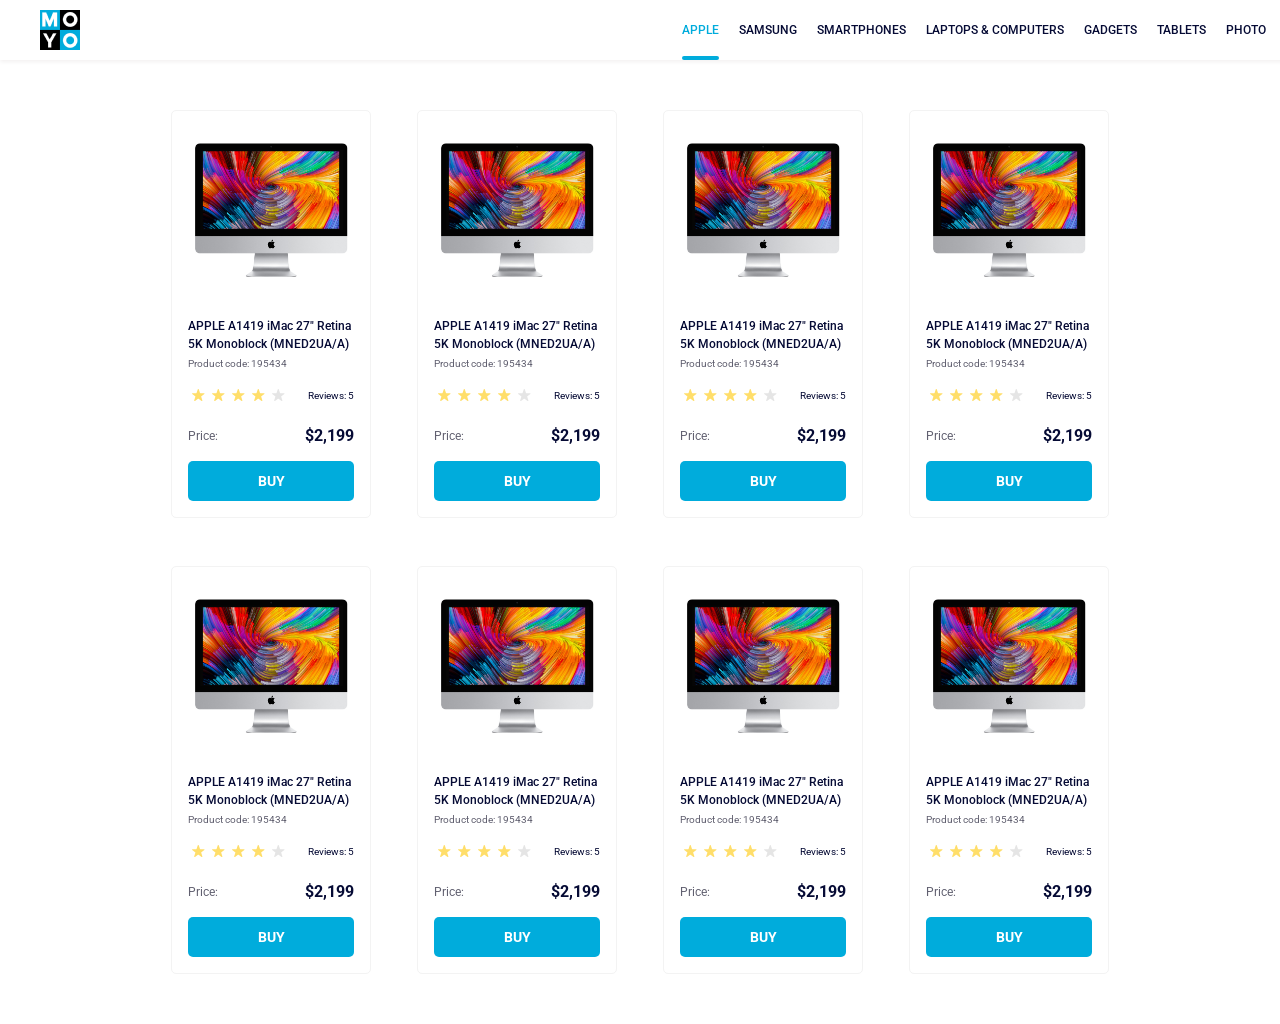
<file: index.html>
<!doctype html><html lang="en"><head><meta charset="utf-8"><meta name="viewport" content="width=device-width, initial-scale=1.0"><title>Catalog</title><link rel="preconnect" href="https://fonts.googleapis.com"><link rel="preconnect" href="https://fonts.gstatic.com"><link href="https://fonts.googleapis.com/css2?family=Roboto:wght@400;500;700&display=swap" rel="stylesheet"><link rel="stylesheet" href="index.01135c3e.css"></head><body> <header class="header"> <div class="header__logo"> <a href="#" class="header__logo-link"> <img src="logo.eddae0ff.png" alt="Moyo company logo"> </a> </div> <nav class="nav"> <ul class="nav__list"> <li class="nav__item"> <a href="#" class="is-active nav__link"> apple </a> </li> <li class="nav__item"> <a href="#" class="nav__link"> samsung </a> </li> <li class="nav__item"> <a href="#" class="nav__link"> smartphones </a> </li> <li class="nav__item"> <a href="#" class="nav__link" data-qa="nav-hover"> laptops & computers </a> </li> <li class="nav__item"> <a href="#" class="nav__link"> gadgets </a> </li> <li class="nav__item"> <a href="#" class="nav__link"> tablets </a> </li> <li class="nav__item"> <a href="#" class="nav__link"> photo </a> </li> <li class="nav__item"> <a href="#" class="nav__link"> video </a> </li> </ul> </nav> </header> <main class="catalog"> <div class="card" data-qa="card"> <img src="imac.202c52ff.jpeg" alt="imac" class="card__image"> <div class="card__info"> <h2 class="card__title"> APPLE A1419 iMac 27" Retina <br> 5K Monoblock (MNED2UA/A) </h2> <p class="card__description">Product code: 195434</p> <div class="card__like"> <div class="card__stars"> <div class="stars stars--4"> <div class="stars__star"></div> <div class="stars__star"></div> <div class="stars__star"></div> <div class="stars__star"></div> <div class="stars__star"></div> </div> <div class="card__reviews"></div> <span class="card__reviews-count">Reviews: 5</span> </div> </div> <div class="card__price"> <p class="card__price-label">Price:</p> <span class="card__price-value">$2,199</span> </div> </div> <a href="#" class="card__button" data-qa="card-hover"> BUY </a> </div> <div class="card"> <img src="imac.202c52ff.jpeg" alt="imac" class="card__image"> <div class="card__info"> <h2 class="card__title"> APPLE A1419 iMac 27" Retina <br> 5K Monoblock (MNED2UA/A) </h2> <p class="card__description">Product code: 195434</p> <div class="card__like"> <div class="card__stars"> <div class="stars stars--4"> <div class="stars__star"></div> <div class="stars__star"></div> <div class="stars__star"></div> <div class="stars__star"></div> <div class="stars__star"></div> </div> <div class="card__reviews"></div> <span class="card__reviews-count">Reviews: 5</span> </div> </div> <div class="card__price"> <p class="card__price-label">Price:</p> <span class="card__price-value">$2,199</span> </div> </div> <a href="#" class="card__button"> BUY </a> </div> <div class="card"> <img src="imac.202c52ff.jpeg" alt="imac" class="card__image"> <div class="card__info"> <h2 class="card__title"> APPLE A1419 iMac 27" Retina <br> 5K Monoblock (MNED2UA/A) </h2> <p class="card__description">Product code: 195434</p> <div class="card__like"> <div class="card__stars"> <div class="stars stars--4"> <div class="stars__star"></div> <div class="stars__star"></div> <div class="stars__star"></div> <div class="stars__star"></div> <div class="stars__star"></div> </div> <div class="card__reviews"></div> <span class="card__reviews-count">Reviews: 5</span> </div> </div> <div class="card__price"> <p class="card__price-label">Price:</p> <span class="card__price-value">$2,199</span> </div> </div> <a href="#" class="card__button"> BUY </a> </div> <div class="card"> <img src="imac.202c52ff.jpeg" alt="imac" class="card__image"> <div class="card__info"> <h2 class="card__title"> APPLE A1419 iMac 27" Retina <br> 5K Monoblock (MNED2UA/A) </h2> <p class="card__description">Product code: 195434</p> <div class="card__like"> <div class="card__stars"> <div class="stars stars--4"> <div class="stars__star"></div> <div class="stars__star"></div> <div class="stars__star"></div> <div class="stars__star"></div> <div class="stars__star"></div> </div> <div class="card__reviews"></div> <span class="card__reviews-count">Reviews: 5</span> </div> </div> <div class="card__price"> <p class="card__price-label">Price:</p> <span class="card__price-value">$2,199</span> </div> </div> <a href="#" class="card__button"> BUY </a> </div> <div class="card"> <img src="imac.202c52ff.jpeg" alt="imac" class="card__image"> <div class="card__info"> <h2 class="card__title"> APPLE A1419 iMac 27" Retina <br> 5K Monoblock (MNED2UA/A) </h2> <p class="card__description">Product code: 195434</p> <div class="card__like"> <div class="card__stars"> <div class="stars stars--4"> <div class="stars__star"></div> <div class="stars__star"></div> <div class="stars__star"></div> <div class="stars__star"></div> <div class="stars__star"></div> </div> <div class="card__reviews"></div> <span class="card__reviews-count">Reviews: 5</span> </div> </div> <div class="card__price"> <p class="card__price-label">Price:</p> <span class="card__price-value">$2,199</span> </div> </div> <a href="#" class="card__button"> BUY </a> </div> <div class="card"> <img src="imac.202c52ff.jpeg" alt="imac" class="card__image"> <div class="card__info"> <h2 class="card__title"> APPLE A1419 iMac 27" Retina <br> 5K Monoblock (MNED2UA/A) </h2> <p class="card__description">Product code: 195434</p> <div class="card__like"> <div class="card__stars"> <div class="stars stars--4"> <div class="stars__star"></div> <div class="stars__star"></div> <div class="stars__star"></div> <div class="stars__star"></div> <div class="stars__star"></div> </div> <div class="card__reviews"></div> <span class="card__reviews-count">Reviews: 5</span> </div> </div> <div class="card__price"> <p class="card__price-label">Price:</p> <span class="card__price-value">$2,199</span> </div> </div> <a href="#" class="card__button"> BUY </a> </div> <div class="card"> <img src="imac.202c52ff.jpeg" alt="imac" class="card__image"> <div class="card__info"> <h2 class="card__title"> APPLE A1419 iMac 27" Retina <br> 5K Monoblock (MNED2UA/A) </h2> <p class="card__description">Product code: 195434</p> <div class="card__like"> <div class="card__stars"> <div class="stars stars--4"> <div class="stars__star"></div> <div class="stars__star"></div> <div class="stars__star"></div> <div class="stars__star"></div> <div class="stars__star"></div> </div> <div class="card__reviews"></div> <span class="card__reviews-count">Reviews: 5</span> </div> </div> <div class="card__price"> <p class="card__price-label">Price:</p> <span class="card__price-value">$2,199</span> </div> </div> <a href="#" class="card__button"> BUY </a> </div> <div class="card"> <img src="imac.202c52ff.jpeg" alt="imac" class="card__image"> <div class="card__info"> <h2 class="card__title"> APPLE A1419 iMac 27" Retina <br> 5K Monoblock (MNED2UA/A) </h2> <p class="card__description">Product code: 195434</p> <div class="card__like"> <div class="card__stars"> <div class="stars stars--4"> <div class="stars__star"></div> <div class="stars__star"></div> <div class="stars__star"></div> <div class="stars__star"></div> <div class="stars__star"></div> </div> <div class="card__reviews"></div> <span class="card__reviews-count">Reviews: 5</span> </div> </div> <div class="card__price"> <p class="card__price-label">Price:</p> <span class="card__price-value">$2,199</span> </div> </div> <a href="#" class="card__button"> BUY </a> </div> </main> </body></html>
</file>
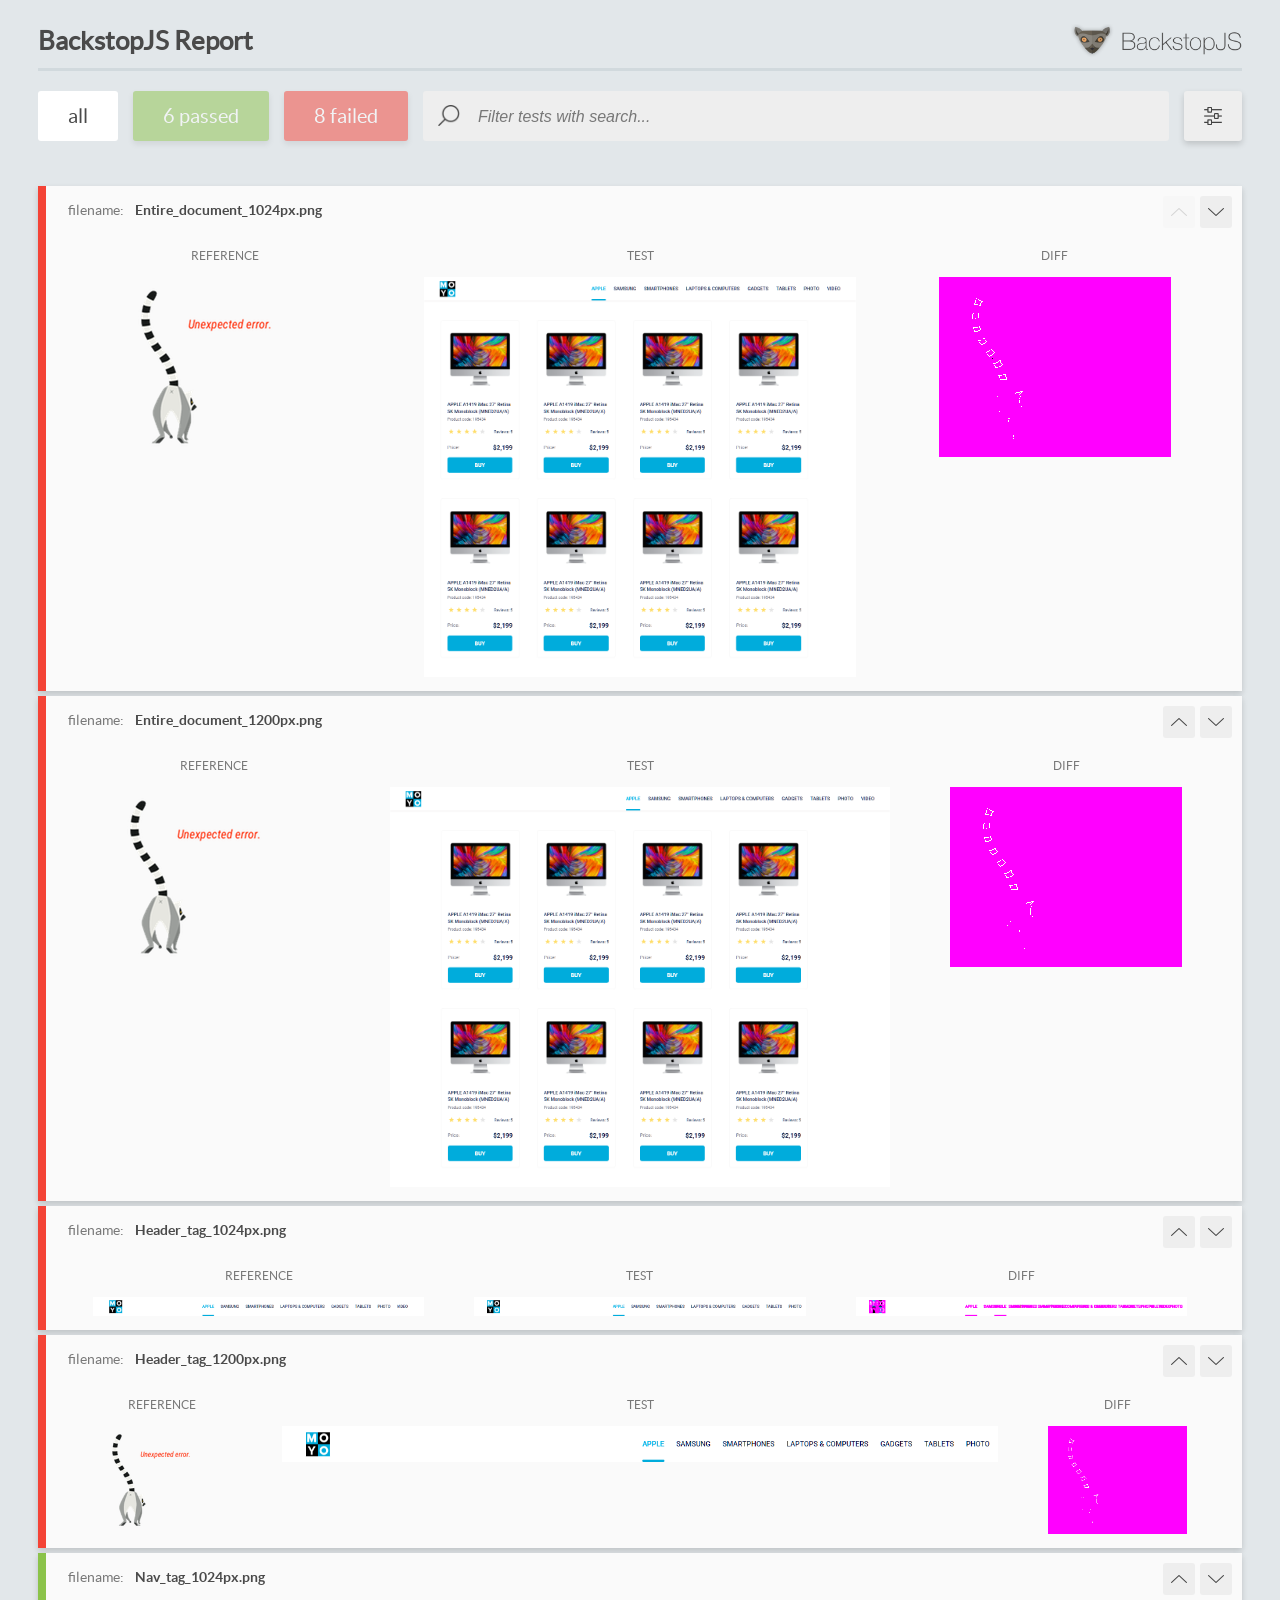
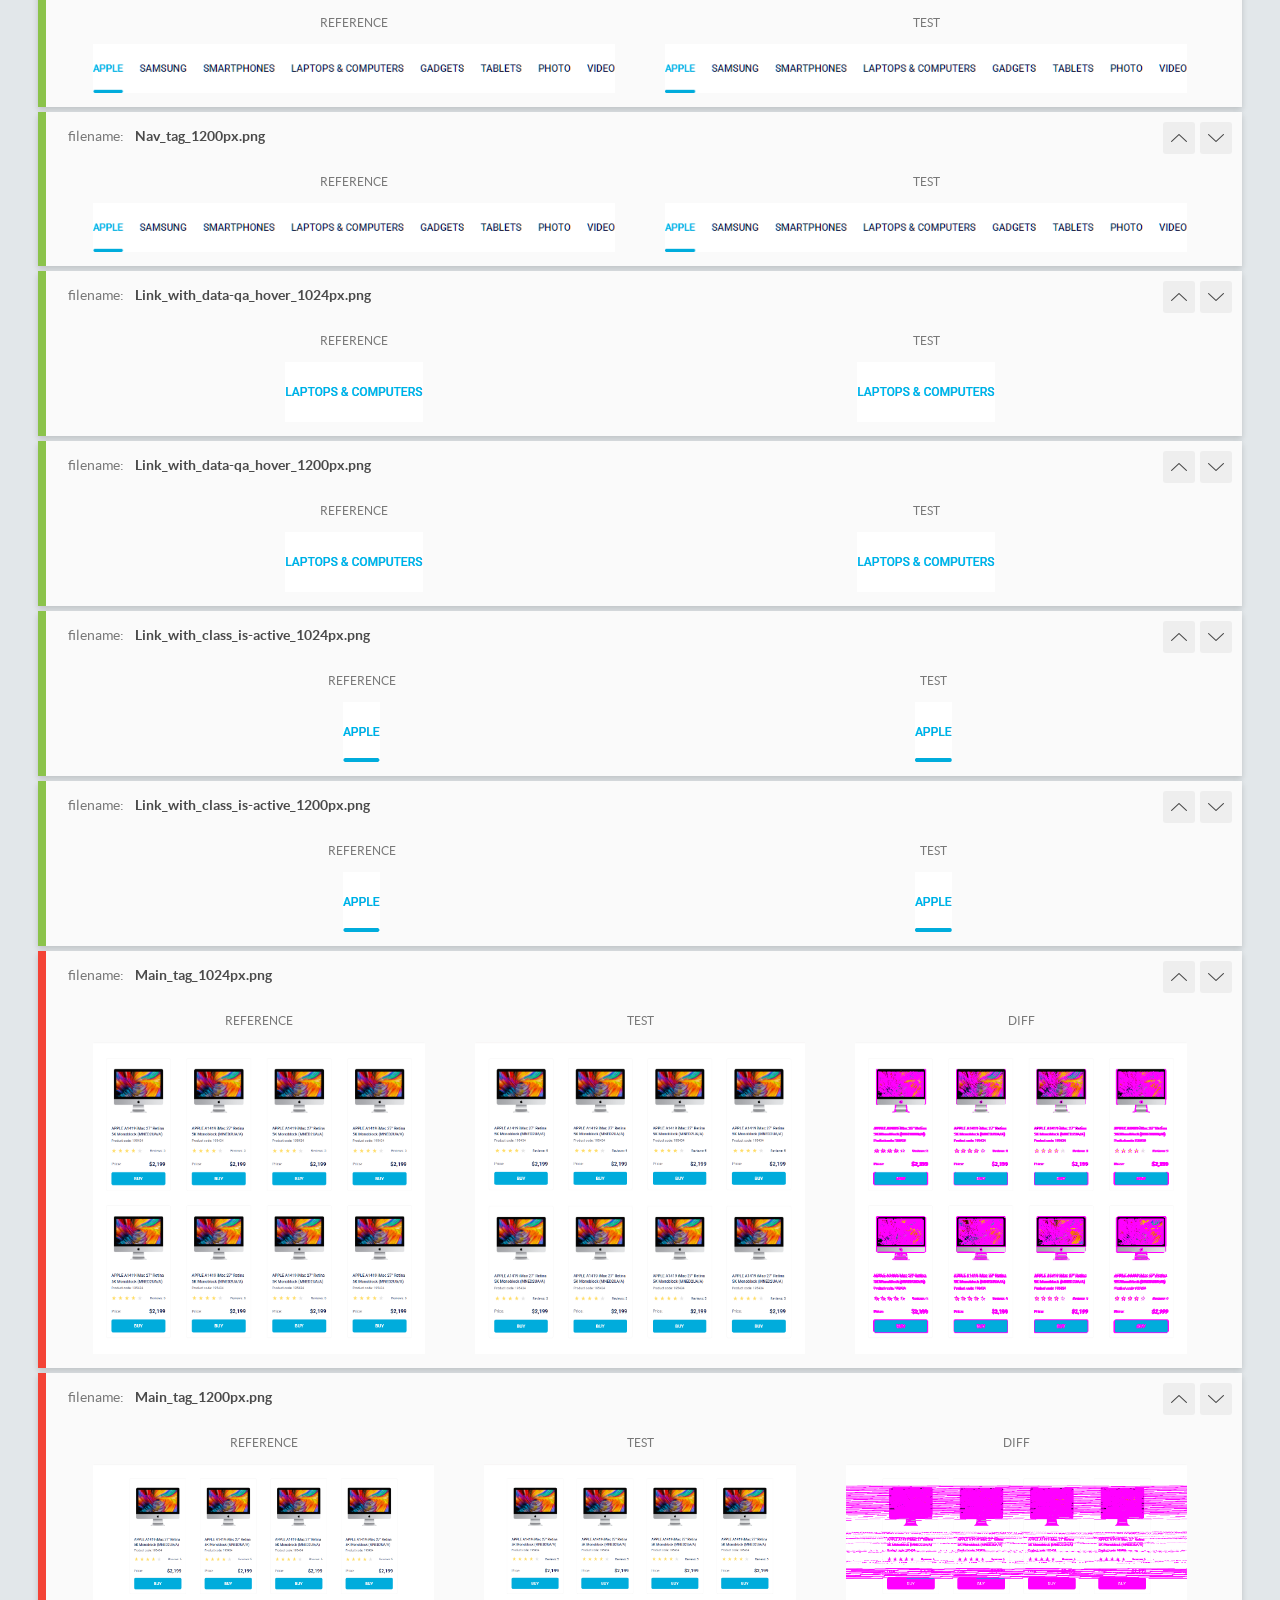
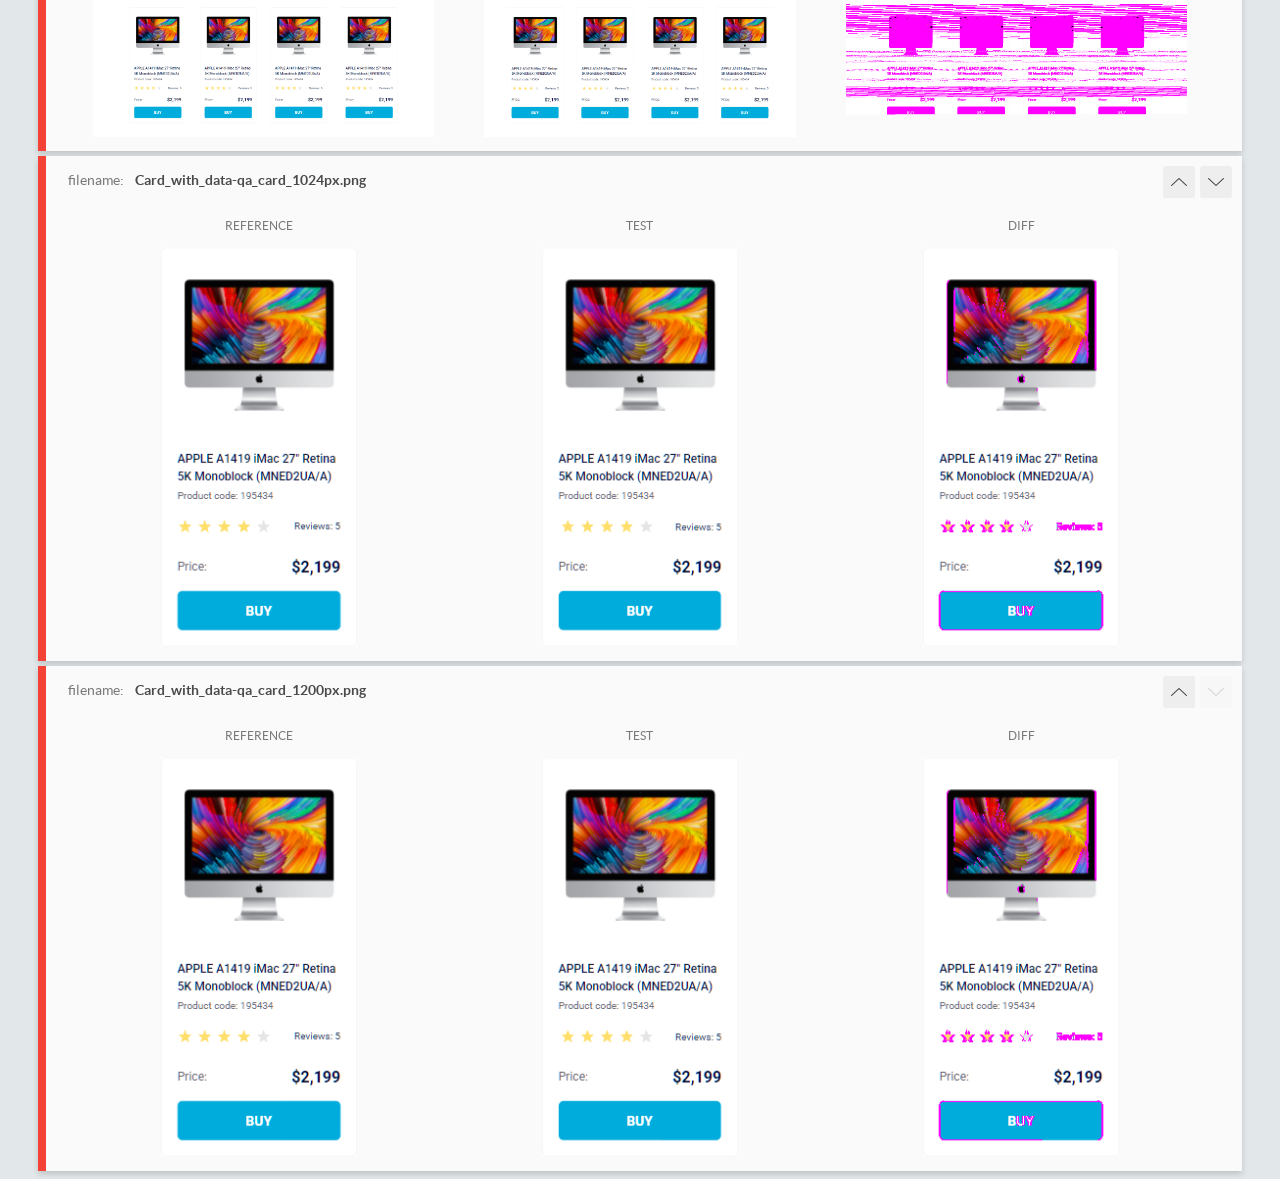
<file: report/html_report/index.html>
<!DOCTYPE html>
<html>
  <head>
    <meta charset="utf-8">
    <!-- Disable Cache -->
    <meta http-equiv="Cache-Control" content="no-cache, no-store, must-revalidate">
    <meta http-equiv="Pragma" content="no-cache">
    <meta http-equiv="Expires" content="0">

    <title>BackstopJS Report</title>

    <style>
      @font-face {
          font-family: 'latoregular';
          src: url('./assets/fonts/lato-regular-webfont.woff2') format('woff2'),
              url('./assets/fonts/lato-regular-webfont.woff') format('woff');
          font-weight: 400;
          font-style: normal;
      }
      @font-face {
          font-family: 'latobold';
          src: url('./assets/fonts/lato-bold-webfont.woff2') format('woff2'),
              url('./assets/fonts/lato-bold-webfont.woff') format('woff');
          font-weight: 700;
          font-style: normal;
      }

      .ReactModal__Body--open {
          overflow: hidden;
      }
      .ReactModal__Body--open .header {
        display: none;
      }

    </style>
  </head>
  <body style="background-color: #E2E7EA">
    <div id="root">

    </div>
    <script>
      function report (report) { // eslint-disable-line no-unused-vars
        window.tests = report;
      }
    </script>
    <script src="config.js"></script>
    <script src="index_bundle.js"></script>
  </body>
</html>
</file>
<file: index.01135c3e.css>
.header{background-color:#fff;justify-content:space-between;align-items:center;width:100%;padding:0 40px;display:flex;position:relative;box-shadow:0 2px 4px #f3f1f1}.nav__item{margin-right:20px}.nav__item:first-child{margin-left:0}.nav__item:last-child{margin-right:0}.nav__list{margin:0;padding:0;list-style:none;display:flex}.nav__link{text-transform:uppercase;white-space:nowrap;color:#060b35;align-items:center;height:60px;font-size:12px;font-weight:500;text-decoration:none;transition:color .3s;display:flex;position:relative}.nav__link:hover{color:#00acdc}.nav__link.is-active{text-transform:uppercase;white-space:nowrap;color:#00acdc;align-items:center;height:60px;font-size:12px;font-weight:500;text-decoration:none;display:flex;position:relative}.nav__link.is-active:after{content:"";background-color:#00acdc;border-radius:2px;width:100%;height:4px;display:block;position:absolute;bottom:0;left:0;right:0}.header__logo-link{width:40px;height:40px;display:flex}.card{box-sizing:border-box;border:1px solid #f3f3f3;border-radius:5px;width:200px;padding:32px 16px 16px;transition:transform .3s}.card__title{color:#060b35;width:100%;margin-top:40px;margin-bottom:4px;font-family:inherit;font-size:12px;font-weight:500;line-height:18px;transition:color .3s}.card:hover{transform:scale(1.2)}.card:hover .card__title{color:#34568b}.card__item{box-sizing:border-box;background-color:#fff;border:1px solid #f3f3f3;border-radius:5px;flex-direction:column;align-items:center;width:200px;padding-top:32px;padding-bottom:16px;display:flex}.card__image{object-fit:contain;width:160px;height:134px;margin:0 auto;display:block}.card__description{color:#616070;margin-top:0;margin-bottom:16px;font-size:10px;font-weight:400;line-height:14px}.card__like{justify-content:space-between;align-items:center;margin-bottom:24px;padding-left:2px;display:flex}.card__stars{justify-content:space-between;align-items:flex-end;width:100%;display:flex}.card__reviews-count{color:#060b35;padding-top:2px;font-size:10px;font-weight:400;line-height:14px}.card__price{color:#616070;justify-content:space-between;align-items:center;margin-bottom:16px;font-family:inherit;line-height:18px;display:flex}.card__price-label{color:#616070;margin:0;font-size:12px;font-weight:400}.card__price-value{color:#060b35;font-size:16px;font-weight:700}.card__button{box-sizing:border-box;text-align:center;text-transform:uppercase;color:#fff;background-color:#00acdc;border:0 solid #0000;border-radius:5px;justify-content:center;align-items:center;width:166px;height:40px;font-size:14px;font-weight:700;line-height:16px;text-decoration:none;transition:all .3s;display:flex}.card__button:hover{color:#00acdc;background-color:#fff;border-color:#00acdc}.stars{align-items:center;display:flex}.stars__star{background-image:url(star.822d561e.svg);background-position:50%;background-repeat:no-repeat;width:16px;height:16px;display:block}.stars__star:not(:last-child){margin-right:4px}.stars--1 .stars__star:nth-child(-n+1),.stars--2 .stars__star:nth-child(-n+2),.stars--3 .stars__star:nth-child(-n+3),.stars--4 .stars__star:nth-child(-n+4),.stars--5 .stars__star:nth-child(-n+5){background-image:url(star-active.edda4c43.svg)}.catalog{grid-template-columns:repeat(auto-fill,minmax(200px,1fr));justify-content:center;gap:48px 46px;max-width:1018px;margin:0 auto;padding:50px 40px;display:grid}@media (width>=488px){.catalog{grid-template-columns:repeat(2,200px)}}@media (width>=768px){.catalog{grid-template-columns:repeat(3,200px)}}@media (width>=1024px){.catalog{grid-template-columns:repeat(4,200px)}}body{box-sizing:border-box;margin:0;padding:0;font-family:Roboto,sans-serif}
/*# sourceMappingURL=index.01135c3e.css.map */
</file>
